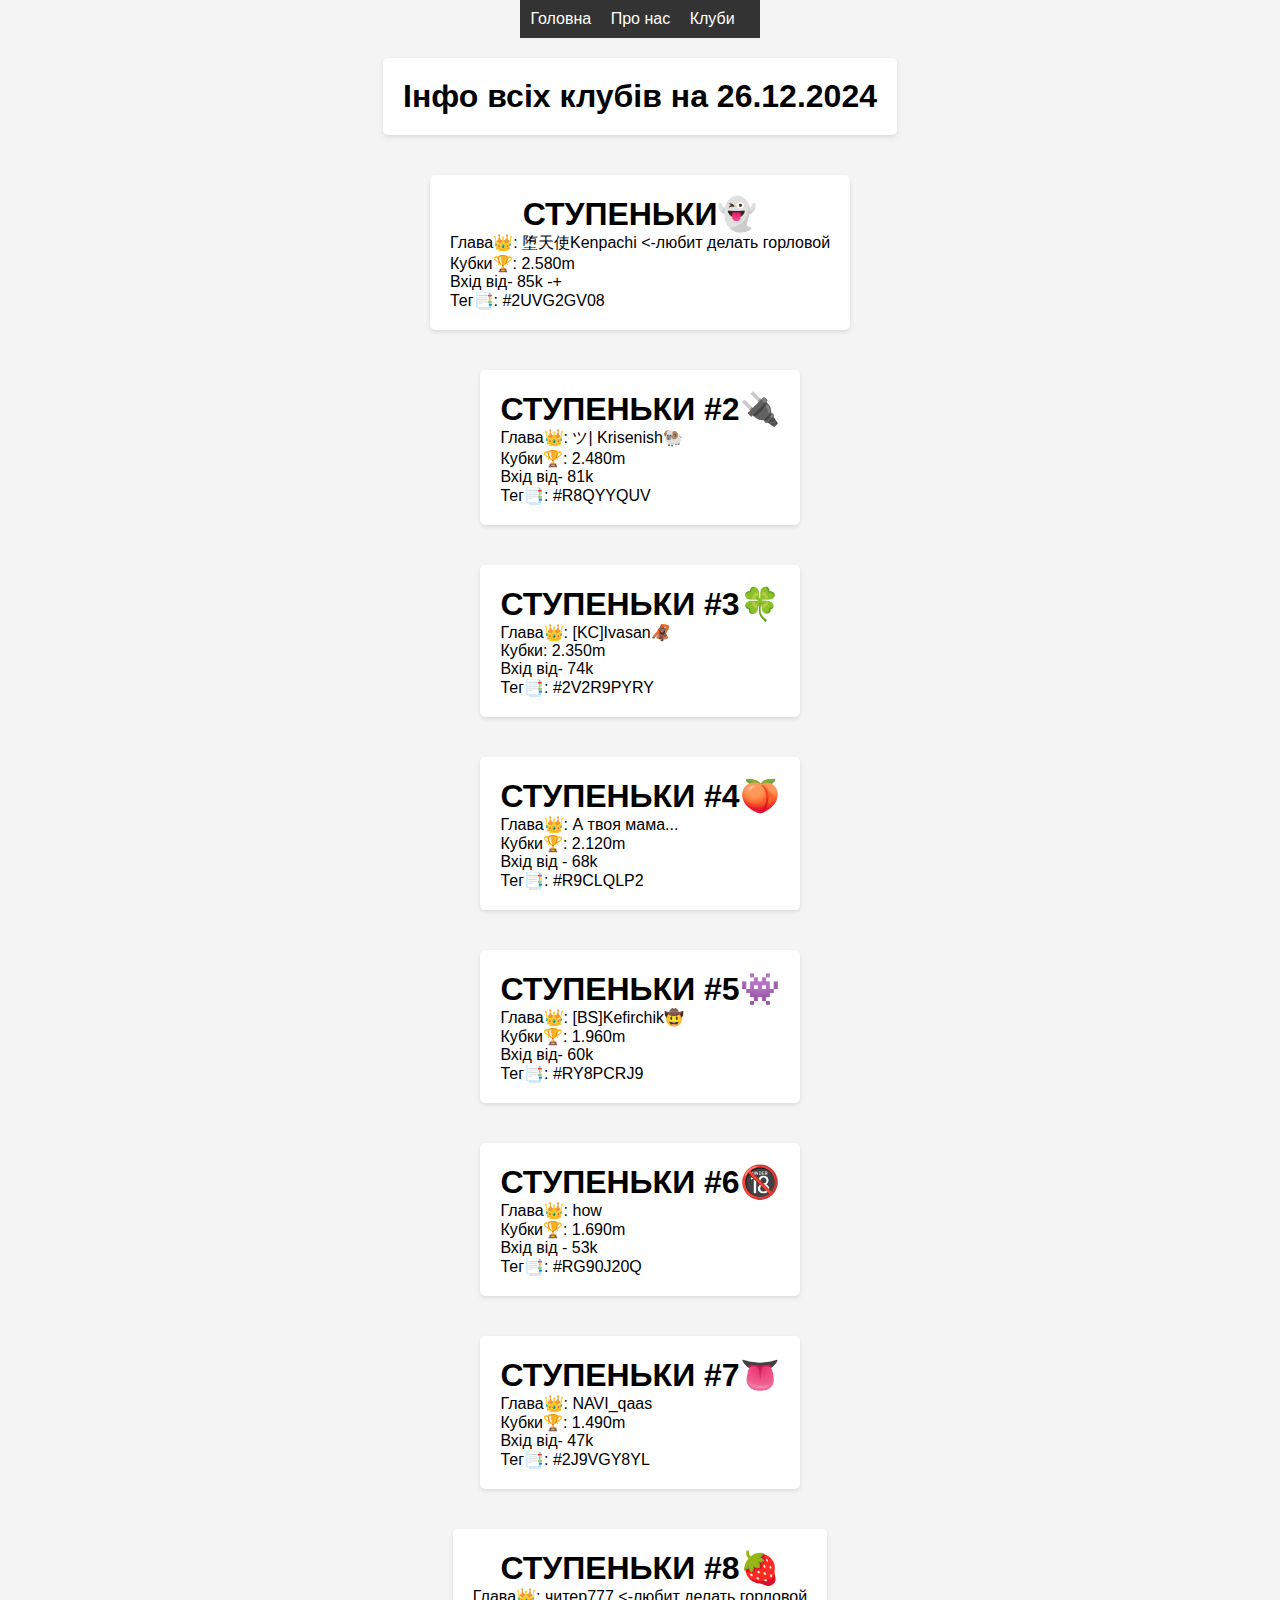
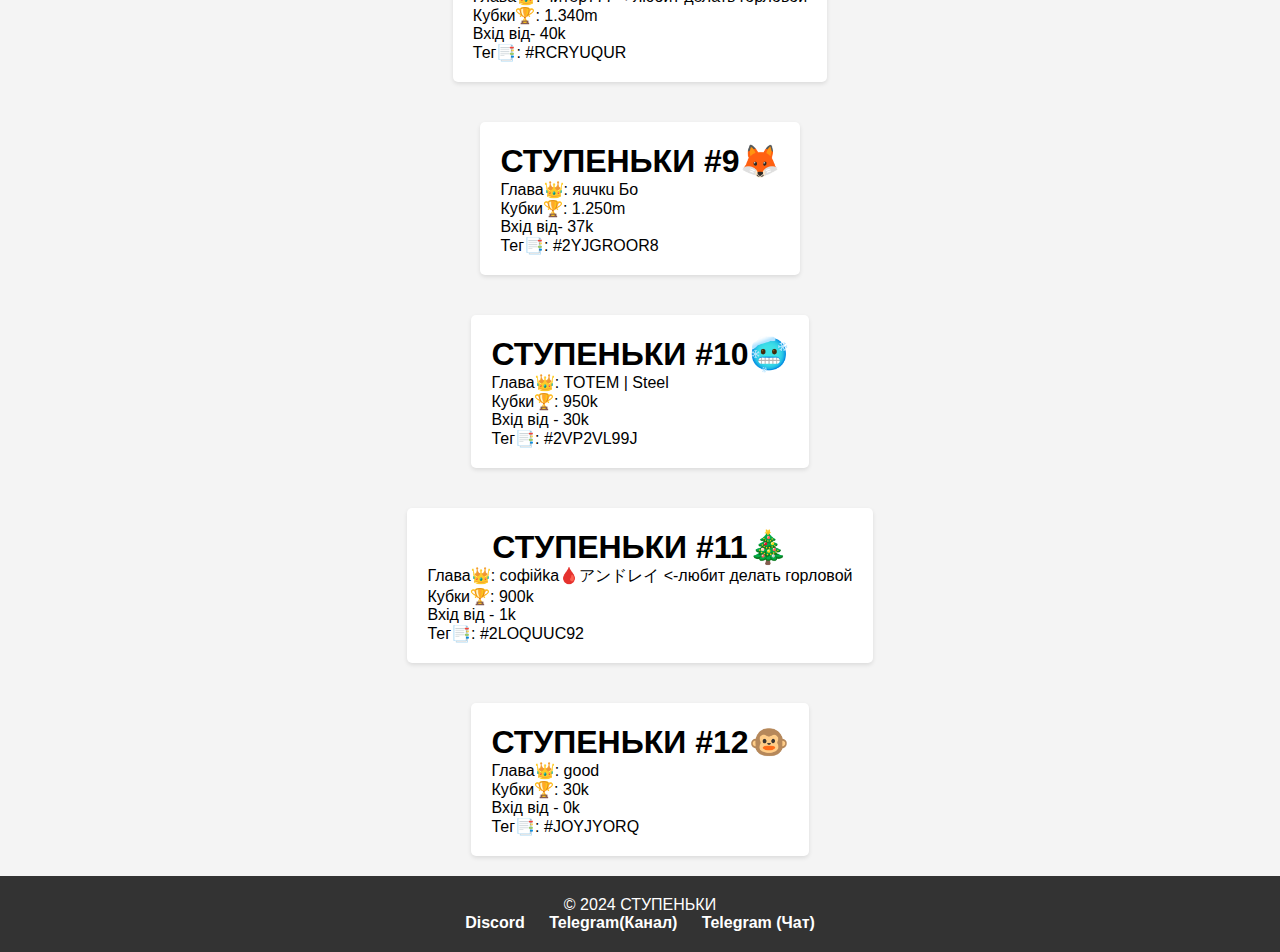
<file: contact.html>
<!DOCTYPE html>
<html lang="uk">
<head>
    <meta charset="UTF-8">
    <meta name="viewport" content="width=device-width, initial-scale=1.0">
    <title>Наші клуби</title>
    <link rel="stylesheet" href="style.css">
     <style>
        * {
            margin: 0;
            padding: 0;
            box-sizing: border-box;
        }

        html, body {
            min-height: 100%;
        }

        body {
            display: flex;
            flex-direction: column;
        }

        .content {
            flex-grow: 1; /* Этот блок занимает все оставшееся пространство */
            padding: 20px;
            background-color: #f4f4f4;
        }

        footer {
            background-color: #333;
            color: white;
            text-align: center;
            padding: 10px;
            position: relative;
        }
    </style>
     <style>
        /* Сброс стандартных стилей */
        * {
            margin: 0;
            padding: 0;
            box-sizing: border-box;
        }

        /* Основной стиль для body */
        body {
            font-family: Arial, sans-serif;
            min-height: 100vh; /* 100% высоты окна браузера */
            background-image: url('https://github.com/misha291/STUPENKU/blob/main/img/photo_1_2024-12-28_18-27-04.jpg?raw=true'); /* Установить изображение фоном */
            background-size: cover; /* Фон заполняет весь экран */
            background-position: center center; /* Центрируем фон */
            display: flex;
            justify-content: center;
            align-items: center;
        }
    </style>
    <style>
  footer {
    background-color: #333;
    color: #fff;
    padding: 20px;
    text-align: center;
  }

  .footer-container ul {
    list-style-type: none;
    padding: 0;
  }

  .footer-container li {
    display: inline;
    margin: 0 10px;
  }

  .footer-container a {
    color: #fff;
    text-decoration: none;
    font-weight: bold;
  }

  .footer-container a:hover {
    text-decoration: underline;
  }
</style>
</head>
<body>
    <header>
        <nav>
            <ul>
                <li><a href="index.html">Головна</a></li>
                <li><a href="about.html">Про нас</a></li>
                <li><a href="contact.html">Клуби</a></li>
            </ul>
        </nav>
    </header>

    <main>
        <h1>Інфо всіх клубів на 26.12.2024</h1>
        <p></p>
    </main>
<body>
    <main>
        <h1> СТУПЕНЬКИ👻</h1>
        <p>Глава👑: 堕天使Kenpachi <-любит делать горловой </p>
        <p>Кубки🏆: 2.580m</p>
        <p>Вхід від- 85k -+</p>
        <p>Тег📑: #2UVG2GV08</p>
    </main>
</body>
<body>
    <main>
        <h1>СТУПЕНЬКИ #2🔌</h1>
        <p>Глава👑: ツ| Krisenish🐏</p>
        <p>Кубки🏆: 2.480m</p>
        <p>Вхід від- 81k</p>
        <p>Тег📑: #R8QYYQUV</p>
    </main>
</body>
<body>
    <main>
        <h1>  СТУПЕНЬКИ #3🍀</h1>
        <p>Глава👑: [KC]Ivasan🦧</p>
        <p>Кубки: 2.350m</p>
        <p>Вхід від- 74k</p>
        <p>Тег📑: #2V2R9PYRY</p>
    </main>
</body>
<body>
    <main>
        <h1> СТУПЕНЬКИ #4🍑</h1>
        <p>Глава👑: А твоя мама...</p>
        <p>Кубки🏆: 2.120m</p>
        <p>Вхід від - 68k</p>
        <p>Тег📑: #R9CLQLP2</p>
    </main>
</body>
<body>
    <main>
        <h1>СТУПЕНЬКИ #5👾</h1>
        <p>Глава👑: [BS]Kefirchik🤠</p>
        <p>Кубки🏆: 1.960m</p>
        <p>Вхід від- 60k</p>
        <p>Тег📑: #RY8PCRJ9</p>
    </main>
</body>
<body>
    <main>
        <h1>СТУПЕНЬКИ #6🔞</h1>
        <p>Глава👑: how</p>
        <p>Кубки🏆: 1.690m</p>
        <p>Вхід від - 53k</p>
        <p>Тег📑: #RG90J20Q</p>
    </main>
</body>
<body>
    <main>
        <h1>СТУПЕНЬКИ #7👅</h1>
        <p>Глава👑: NAVI_qaas</p>
        <p>Кубки🏆: 1.490m</p>
        <p>Вхід від- 47k</p>
        <p>Тег📑: #2J9VGY8YL</p>
    </main>
</body>
<body>
    <main>
        <h1> СТУПЕНЬКИ #8🍓</h1>
        <p>Глава👑: читер777 <-любит делать горловой </p>
        <p>Кубки🏆: 1.340m</p>
        <p>Вхід від- 40k</p>
        <p>Тег📑: #RCRYUQUR</p>
    </main>
</body>
<body>
    <main>
        <h1>СТУПЕНЬКИ #9🦊</h1>
        <p>Глава👑: яuчкu Бо</p>
        <p>Кубки🏆: 1.250m</p>
        <p>Вхід від- 37k</p>
        <p>Тег📑: #2YJGROOR8</p>
    </main>
</body>
<body>
    <main>
        <h1>СТУПЕНЬКИ #10🥶</h1>
        <p>Глава👑: TOTEM | Steel</p>
        <p>Кубки🏆: 950k</p>
        <p>Вхід від - 30k</p>
        <p>Тег📑: #2VP2VL99J</p>
    </main>
</body>
<body>
    <main>
        <h1>СТУПЕНЬКИ #11🎄</h1>
        <p>Глава👑: софійkа🩸アンドレイ <-любит делать горловой </p>
        <p>Кубки🏆: 900k</p>
        <p>Вхід від - 1k</p>
        <p>Тег📑: #2LOQUUC92</p>
    </main>
</body>
    <body>
    <main>
        <h1>СТУПЕНЬКИ #12🐵</h1>
        <p>Глава👑: good</p>
        <p>Кубки🏆: 30k</p>
        <p>Вхід від - 0k</p>
        <p>Тег📑: #JOYJYORQ</p>
    </main>
</body>
     <footer>
  <div class="footer-container">
    <p>© 2024 СТУПЕНЬКИ</p>
    <ul>
      <li><a href="https://discord.gg/eMkj4NUP" target="_blank" rel="noopener noreferrer">Discord</a></li>
      <li><a href="t.me/STYPENKUkeks" target="_blank" rel="noopener noreferrer">Telegram(Канал)</a></li>
      <li><a href="t.me/stypenku" target="_blank" rel="noopener noreferrer">Telegram (Чат)</a></li>
    </ul>
  </div>
</footer> 
</body>
</html>
</file>
<file: style.css>
/* Загальні стилі для всіх сторінок */
body {
    font-family: Arial, sans-serif;
    margin: 0;
    padding: 0;
    background-color: #f4f4f4;
}

header {
    background-color: #333;
    padding: 10px;
}

header nav ul {
    list-style-type: none;
    padding: 0;
}

header nav ul li {
    display: inline;
    margin-right: 15px;
}

header nav ul li a {
    color: white;
    text-decoration: none;
}

header nav ul li a:hover {
    text-decoration: underline;
}

main {
    padding: 20px;
    background-color: white;
    margin: 20px;
    border-radius: 5px;
    box-shadow: 0 2px 4px rgba(0, 0, 0, 0.1);
}

footer {
    background-color: #333;
    color: white;
    text-align: center;
    padding: 1px;
    position: fixed;
    width: 100%;
    bottom: 0;
}

h1 {
    text-align: center;
}

.post {
    width: 80%;
    margin: 20px auto;
}

.post-image {
    max-width: 100%;
    height: auto;
}

.comments {
    margin-top: 20px;
}

.comment {
    padding: 10px;
    background-color: #f9f9f9;
    margin-bottom: 10px;
}
</file>
